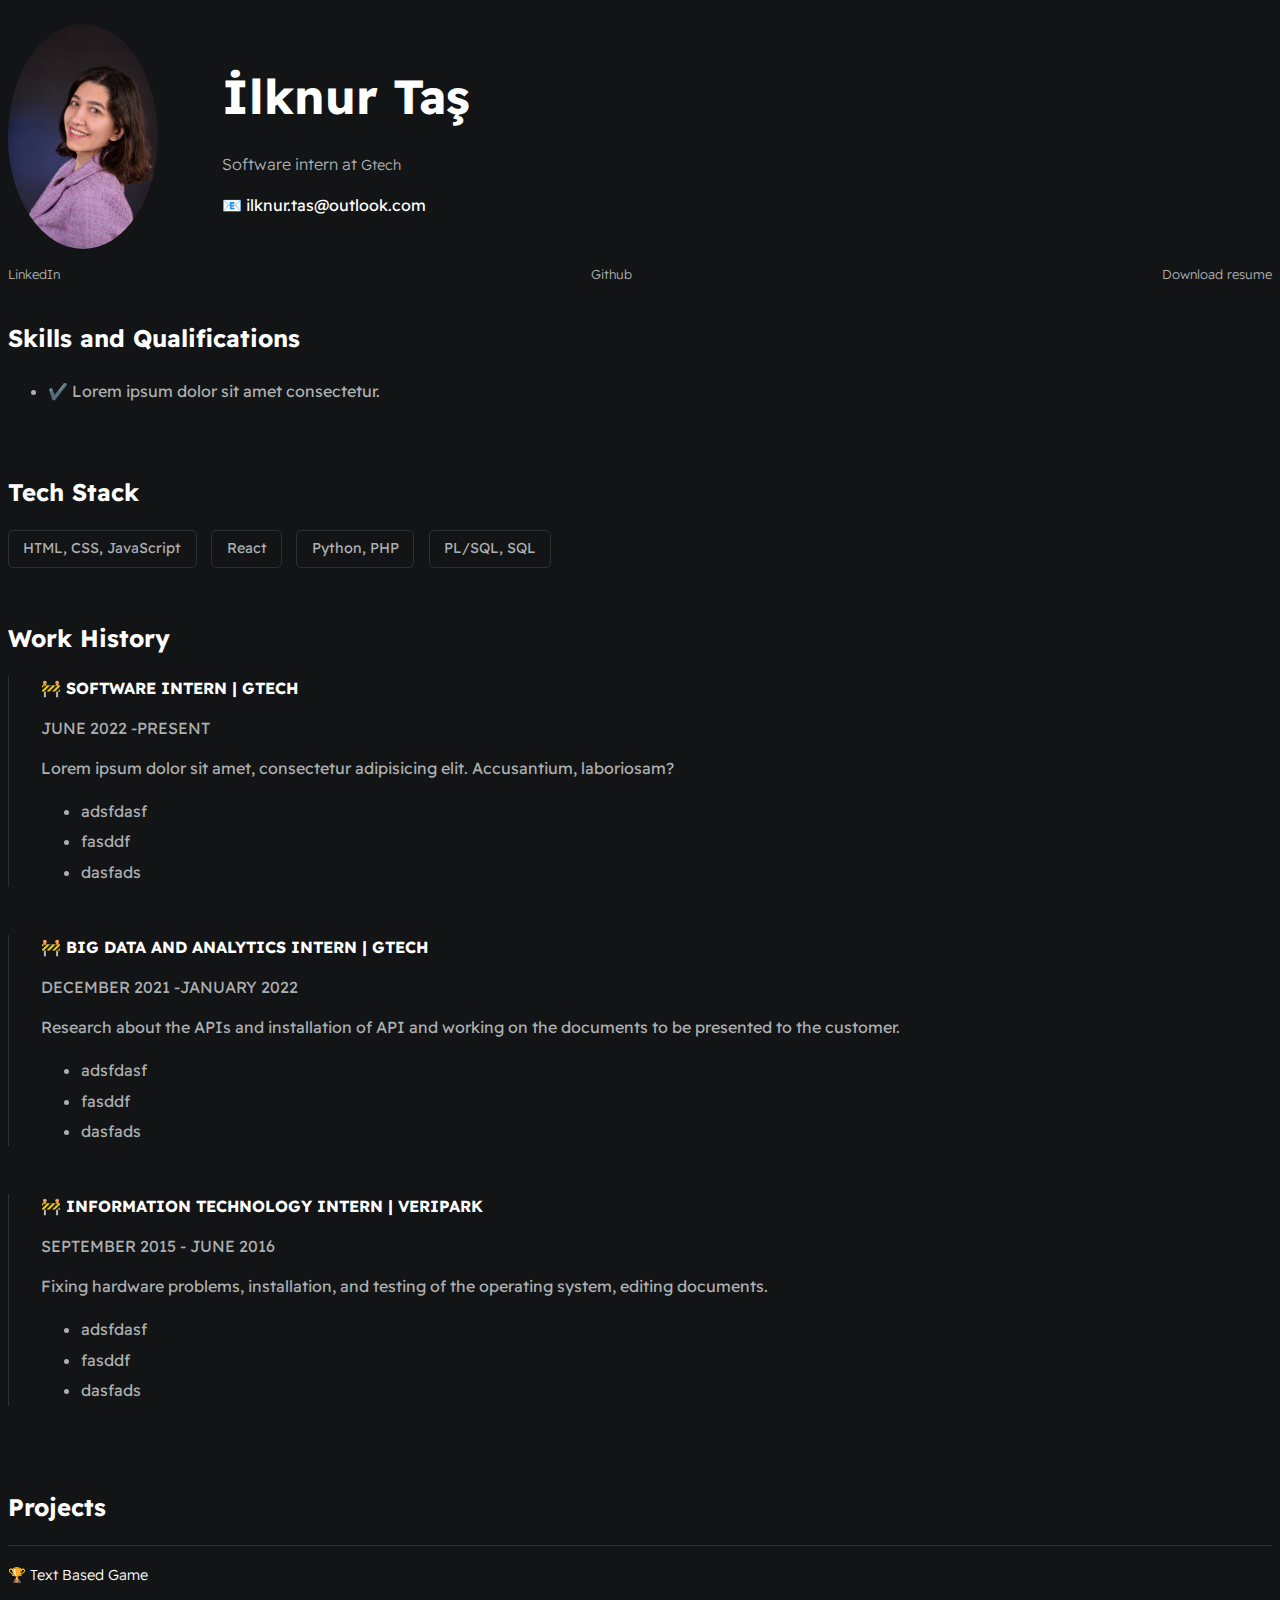
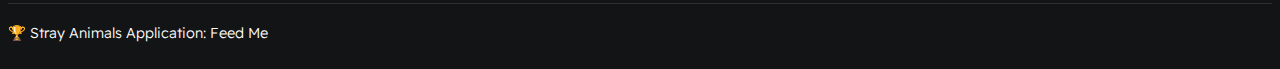
<file: index.html>
<!DOCTYPE html>
<html lang="en">
<head>
    <meta charset="UTF-8">
    <meta http-equiv="X-UA-Compatible" content="IE=edge">
    <meta name="viewport" content="width=device-width, initial-scale=1.0">
    <link rel="stylesheet" href="./styles/main.css" type="text/css" media="screen">
    <title>Ilknur Tas</title>
</head>
<body>
    <div id="containe_main">
        <section id="wrapperHero" class="sectionPage">
            <img src="./assets/images/cv_pic.JPG" alt="" 
            id="profilePic">
            <div>
                <h1 id="username">İlknur Taş</h1>
                <p id="bio">Software intern at 
                <a href="https://www.gtech.com.tr/en/" target="_blank">Gtech</a></p>
                <p id="email">📧 ilknur.tas@outlook.com</p>
            </div>
        </section>
        <sections id="sectionPage">
            <div id="social_list">
                <a href="https://www.linkedin.com/in/ilknurtas" target="_blank">LinkedIn</a>
                <a href="https://github.com/illknurtas" target="_blank">Github</a>
                <a href="assets/IlknurTas_CV_0.pdf" target="_blank">Download resume</a>
            </div>

        </sections>
        <section class="sectionPage">
            <h2>Skills and Qualifications</h2>
            <ul id="qualifications_list">
              <li>✔️ Lorem ipsum dolor sit amet consectetur.</li>
            </ul>
        </section>
        <section class="sectionPage">
            <h2>Tech Stack</h2>
            <div id="wrapperTechStack_items">
                <div class="card_techstack"><span>HTML, CSS, JavaScript</span></div>
                <div class="card_techstack"><span>React</span></div>
                <div class="card_techstack"><span>Python, PHP</span></div>
                <div class="card_techstack"><span>PL/SQL, SQL</span></div>
            </div>
        </section>
        <section id="workHistoryWrapper" class="sectionPage">
            <h2>Work History</h2>
            <div class="workHistoryCard">
                <strong>🚧 SOFTWARE INTERN | GTECH</strong>
                <p>JUNE 2022 -PRESENT</p>
                <p>Lorem ipsum dolor sit amet, consectetur adipisicing elit. Accusantium, laboriosam?</p>
                <ul>
                    <li>adsfdasf</li>
                    <li>fasddf</li>
                    <li>dasfads</li>
                </ul>
            </div>
            <div class="lineBreak"></div>
            <div class="workHistoryCard">
                <strong>🚧 BIG DATA AND ANALYTICS INTERN | GTECH</strong>
                <p>DECEMBER 2021 -JANUARY 2022</p>
                <P>Research about the APIs and installation of API and working on
                    the documents to be presented to the customer.</P>
                <ul>
                    <li>adsfdasf</li>
                    <li>fasddf</li>
                    <li>dasfads</li>
                </ul>
            </div>
            <div class="lineBreak"></div>
            <div class="workHistoryCard">
                <strong>🚧 INFORMATION TECHNOLOGY INTERN | VERIPARK</strong>
                <p>SEPTEMBER 2015 - JUNE 2016</p>
                <p>Fixing hardware problems, installation, and testing of the
                    operating system, editing documents.
                    </p>
                <ul>
                    <li>adsfdasf</li>
                    <li>fasddf</li>
                    <li>dasfads</li>
                </ul>
            </div>
        </section>
        <section class="section--page">
            <h2>Projects</h2>
        
            <div class="cardProject">
                <a href="project1.html"><span>🏆 </span>Text Based Game</a>
            </div>
        
            <div class="cardProject">
                <a href="project2.html" ><span>🏆 </span>Stray Animals Application: Feed Me</a>
            </div>
        
        </section>
    </div>
</body>
</html>
</file>
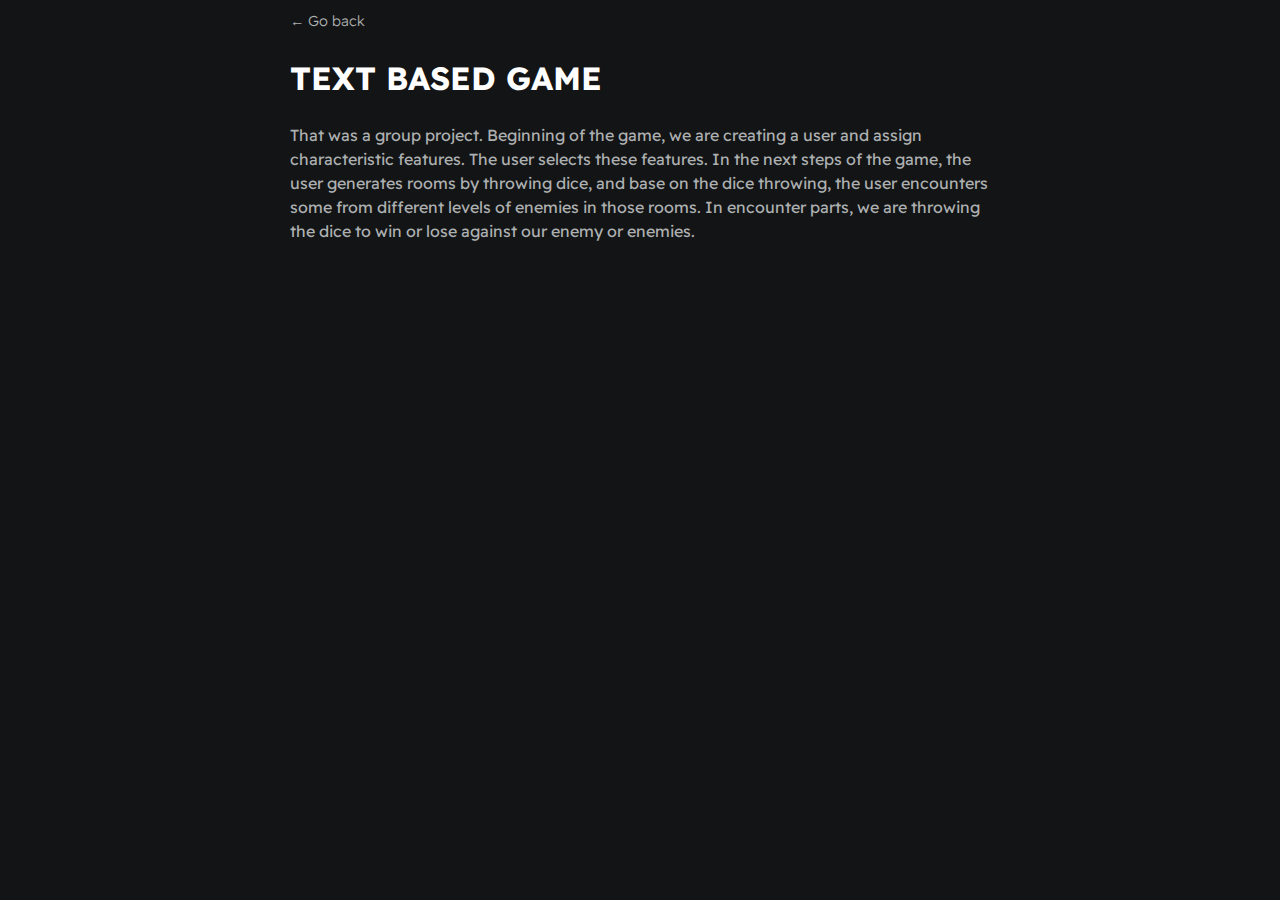
<file: project1.html>
<!DOCTYPE html>
<html lang="en">
<head>
    <meta charset="UTF-8">
    <meta http-equiv="X-UA-Compatible" content="IE=edge">
    <meta name="viewport" content="width=device-width, initial-scale=1.0">
    <link rel="stylesheet" href="./styles/main.css">
    <title>Project</title>
</head>
<body>
    <div id="container_main">
        <a href="index.html">&#x2190; Go back</a>
        <h1>TEXT BASED GAME</h1>
        <p>That was a group project. Beginning of the game, we are
            creating a user and assign characteristic features. The user
            selects these features. In the next steps of the game, the user
            generates rooms by throwing dice, and base on the dice
            throwing, the user encounters some from different levels of
            enemies in those rooms. In encounter parts, we are throwing
            the dice to win or lose against our enemy or enemies. </p>
    </div>
    <ul>
        
    </ul>
</body>
</html>
</file>
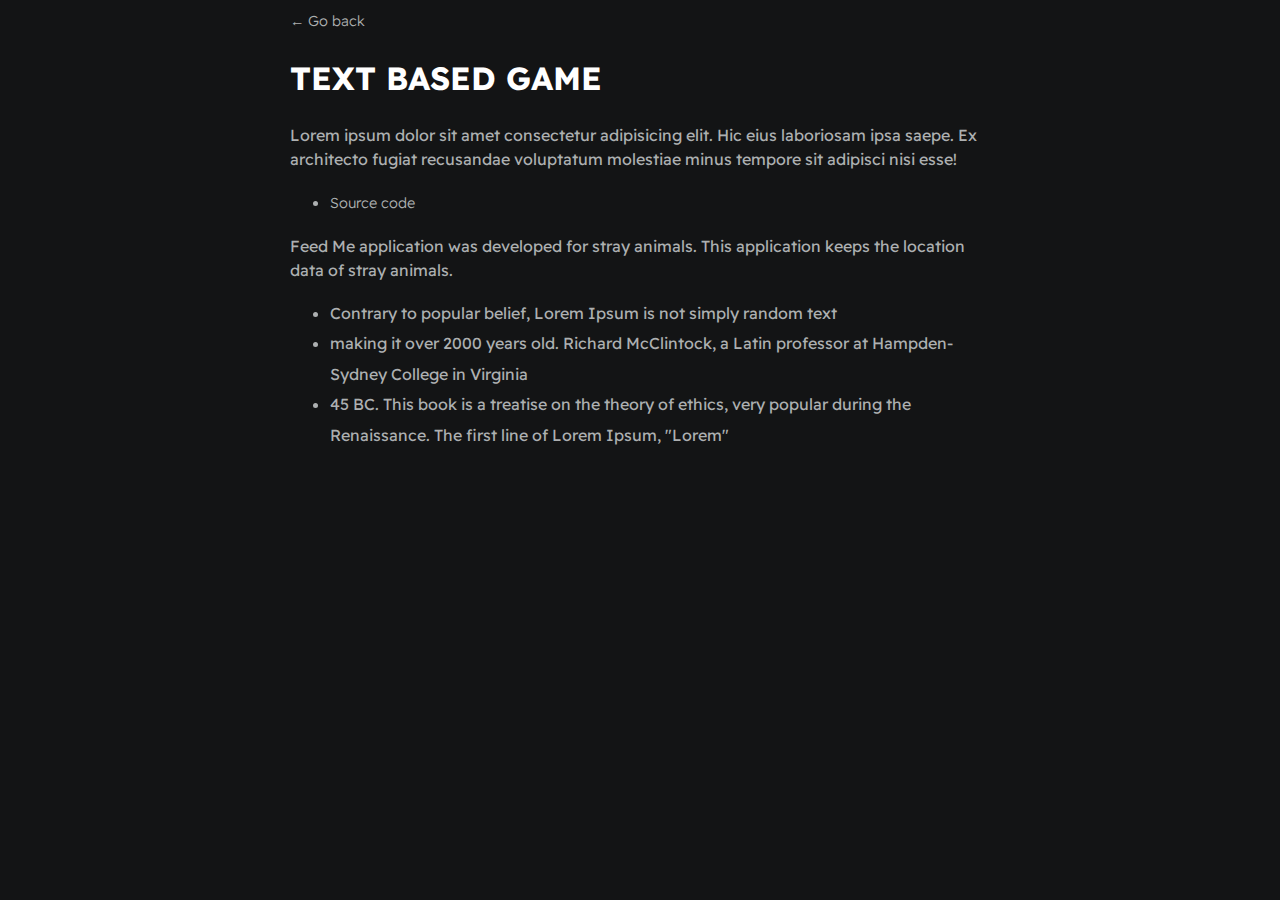
<file: project2.html>
<!DOCTYPE html>
<html lang="en">
<head>
    <meta charset="UTF-8">
    <meta http-equiv="X-UA-Compatible" content="IE=edge">
    <meta name="viewport" content="width=device-width, initial-scale=1.0">
    <link rel="stylesheet" href="./styles/main.css">
    <title>Project</title>
</head>
<body>
    <div id="container_main">
        <a href="index.html">&#x2190; Go back</a>
        <h1>TEXT BASED GAME</h1>
        <p>Lorem ipsum dolor sit amet consectetur adipisicing elit. Hic eius laboriosam ipsa saepe. Ex architecto fugiat recusandae voluptatum molestiae minus tempore sit adipisci nisi esse!</p>
        <ul>
            <li><a href="https://github.com/illknurtas/2021-bootcamp">
                Source code</a></li>
        </ul>
        <p>Feed Me application was developed for stray animals. This
            application keeps the location data of stray animals.</p>
        <ul>
            <li>Contrary to popular belief, Lorem Ipsum is not simply random text</li>
            <li>making it over 2000 years old. Richard McClintock, a Latin professor at Hampden-Sydney College in Virginia</li>
            <li>45 BC. This book is a treatise on the theory of ethics, very popular during the Renaissance. The first line of Lorem Ipsum, "Lorem"</li>
        </ul>
    </div>
    <ul>
        
    </ul>
</body>
</html>
</file>
<file: styles/main.css>
@import url('https://fonts.googleapis.com/css2?family=Readex+Pro:wght@300;400;500;600;700&display=swap');

:root{
    --mainTextColor-light:#000;
    --secondaryTextColor-light:rgb(51 51 51);
    --mainLinkColor-light:#0da2b8;
    --mainBorderColor-light:rgb(218, 218, 218);
    --mainBgColor-light:rgb(249, 250,251);

    --mainTextColor-dark:#fff;
    --secondaryTextColor-dark:#adb0b1;
    --mainLinkColor-dark:rgb(30, 190,214);
    --mainBorderColor-dark:#2b3031;
    --mainBgColor-dark:#131415;

    --mainTextColor:var(--mainTextColor-dark);
    --secondaryTextColor:var(--secondaryTextColor-dark);
    --mainLinkColor:var(--mainLinkColor-dark);
    --mainBorderColor:var(--mainBorderColor-dark);
    --mainBgColor:var(--mainBgColor-dark);
}
*{
    font-family: 'Readex Pro',serif;
    line-height: 1.5em;
    box-sizing: border-box;
    color: var(--mainTextColor);
}
body{
    background-color: var(--mainBgColor);
}
p, span, li{
    color: var(--secondaryTextColor);
    font-size: 1em;
}
a{
    text-decoration: none;
    color: var(--mainLinkColor);
    font-size: 500;
}
li{
    line-height: 1.9em;
}
/* -------------------CLASSESSS ------------------- */
.sectionPage{
    padding-top: 1em;
    padding-bottom: 1em;
}
.card_techstack{
    border: 1px solid var(--mainBorderColor);
    padding: 0.5em 1em;
    border-radius: 5px;
}
.workHistoryCard{
    border-left: 1px solid var(--mainBorderColor);
    margin-top: 3m;
    margin-bottom: 3em;
    padding-left: 2em;
}
.lineBreak{
    background-color: var(--mainBorderColor);
}
.cardProject{
    padding-top: 1em;
    padding-bottom: 1em;
    border-top: 1px solid var(--mainBorderColor);
}
.cardProject a{
    color: var(--mainTextColor);
    transition: .3s;
}
.cardProject:hover{
    color: var(--mainLinkColor);
}
/* ------------------- ID'S ------------------- */
#container_main{
    max-width: 700px ;
    margin: 0 auto;
}
#wrapperHero{
    display: flex;
    align-items: center;
    gap:4em;
}
#username{
    font-size: 3em;
    line-height: 1em;
}
#bio, a{
    font-weight: 300;
}
#profilePic{
    border-radius: 50%;
    width: 150px;
    object-fit: cover;
}
#email{
    color: var(--mainTextColor);
}
#social_list{
    display: flex;
    justify-content: space-between;
    column-gap: 1em;
    flex-wrap: wrap;
}
#social_list, a{
    font-size: 0.9em;
    color: var(--secondaryTextColor);
    transition: 0.3s;
}
#social_list a:hover{
    color: var(--mainLinkColor);
}
#qualificaation_list{
    list-style: none;
}
#wrapperTechStack_items{
    display: flex;
    flex-wrap: wrap;
    gap: 1em;
    font-size: 0.9em;
}
@media (max-width:600px) {
    #wrapperHero{
        flex-direction: column;
        gap: 1em;
    }
    #profilePic{
        width: 200px;
        height: auto;
    }
    .workHistoryCard{
        border-left: none;
        padding-left: 0;   
    }
    .sectionPage{
        padding-top: 1em;
        padding-bottom: 1em;
    }
}
</file>
